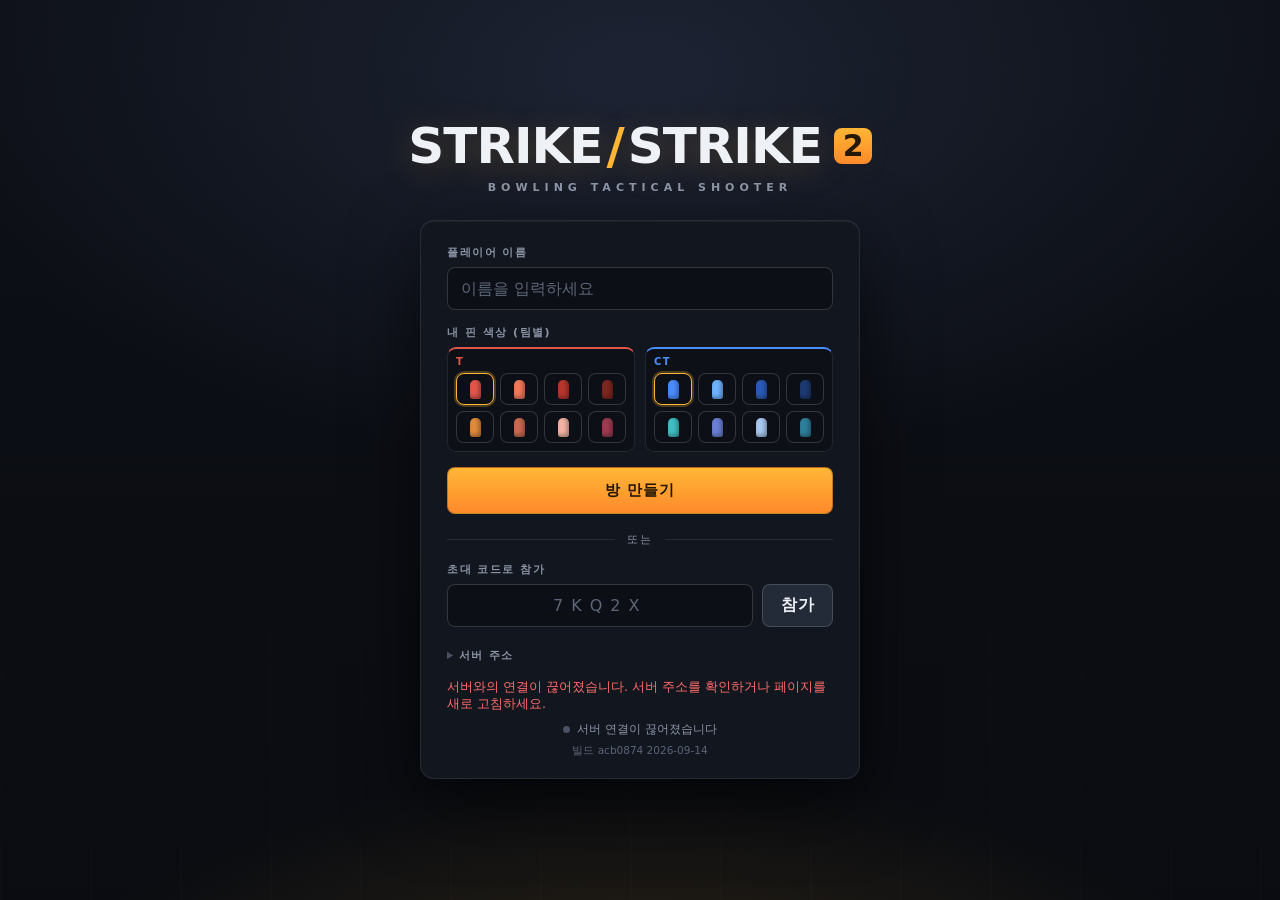
<file: index.html>
<!doctype html>
<html lang="ko">
  <head>
    <meta charset="UTF-8" />
    <meta name="viewport" content="width=device-width, initial-scale=1.0" />
    <title>Strike-Strike 2</title>
    <script type="module" crossorigin src="./assets/main-C2ggOmRR.js"></script>
    <link rel="modulepreload" crossorigin href="./assets/pin-Bzq8Je47.js">
    <link rel="stylesheet" crossorigin href="./assets/main-DGzefOZi.css">
  </head>
  <body>
    <div id="app">
      <canvas id="gl"></canvas>
      <div id="menu" class="screen"></div>
      <div id="lobby" class="screen hidden"></div>
      <div id="hud" class="hidden"></div>
    </div>
  </body>
</html>
</file>
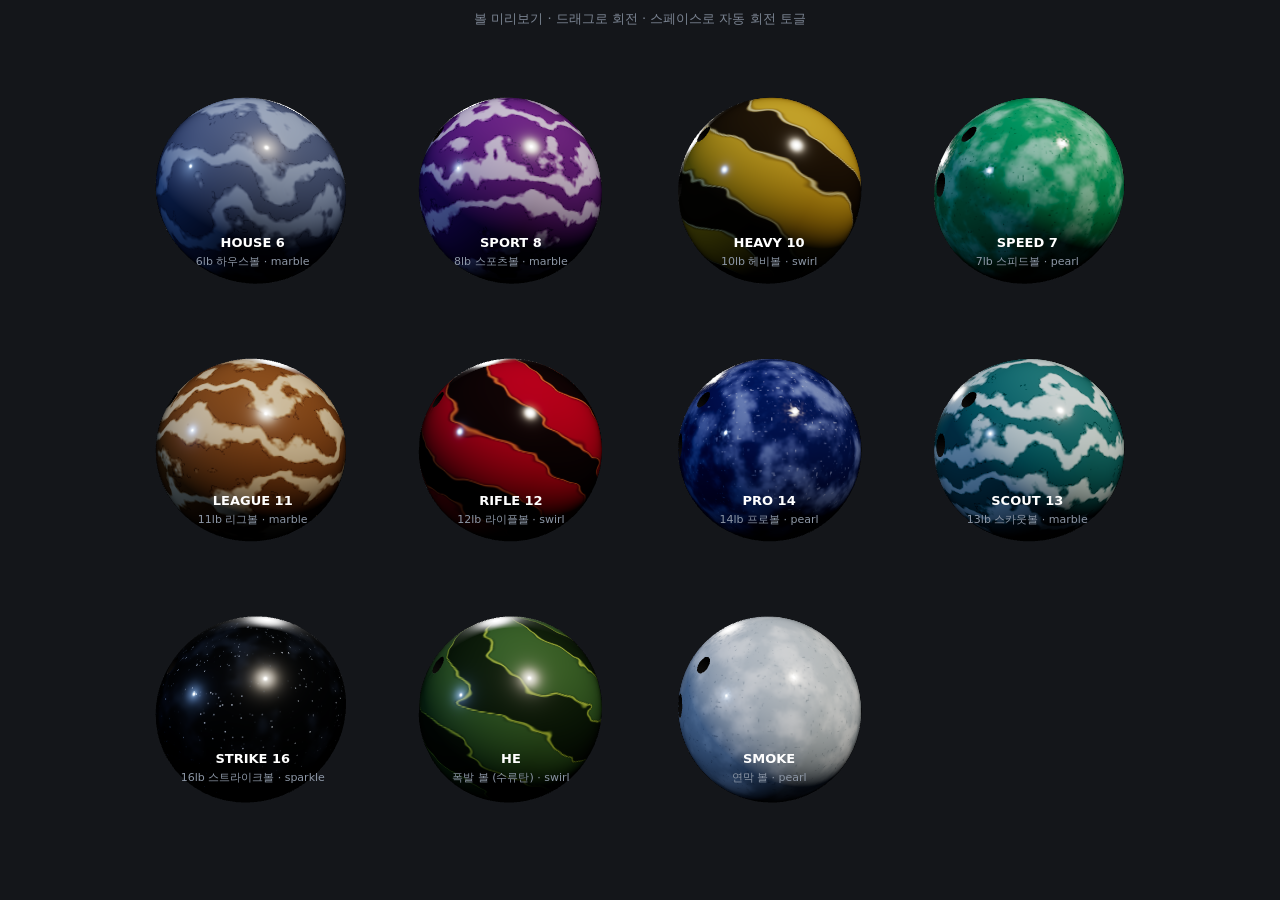
<file: balls.html>
<!doctype html>
<html lang="ko">
  <head>
    <meta charset="utf-8" />
    <title>Strike-Strike 2 · 볼 미리보기</title>
    <style>
      html, body { margin: 0; height: 100%; overflow: hidden; background: #14161a; color: #cfd6e0;
        font: 13px/1.4 system-ui, -apple-system, 'Segoe UI', sans-serif; }
      #gl { display: block; width: 100vw; height: 100vh; }
      #hint { position: fixed; top: 10px; left: 0; right: 0; text-align: center; color: #7b8492; }
      #labels { position: fixed; inset: 0; pointer-events: none; }
      .lab { position: absolute; transform: translate(-50%, 0); text-align: center; white-space: nowrap; }
      .lab b { display: block; font-size: 13px; color: #fff; }
      .lab span { font-size: 11px; color: #8d97a6; }
    </style>
    <script type="module" crossorigin src="./assets/balls-Bqzsq72r.js"></script>
    <link rel="modulepreload" crossorigin href="./assets/pin-Bzq8Je47.js">
  </head>
  <body>
    <canvas id="gl"></canvas>
    <div id="hint">볼 미리보기 · 드래그로 회전 · 스페이스로 자동 회전 토글</div>
    <div id="labels"></div>
  </body>
</html>
</file>
<file: assets/main-DGzefOZi.css>
:root{--t: #e2564a;--ct: #4a8dff;--bg0: #0a0c11;--bg1: #11141c;--panel: rgba(11, 14, 20, .66);--panel2: rgba(19, 23, 32, .96);--line: rgba(255, 255, 255, .09);--line2: rgba(255, 255, 255, .16);--text: #eef1f6;--muted: #8b93a5;--accent: #ffb636;--accent2: #ff8a2b;--money: #6fdd8b;--danger: #ff6b6b;--radius: 10px;font-family:Segoe UI,Malgun Gothic,Apple SD Gothic Neo,system-ui,sans-serif}*{box-sizing:border-box}html,body{margin:0;height:100%;background:var(--bg0);color:var(--text);overflow:hidden;-webkit-user-select:none;user-select:none}#app{position:fixed;top:0;right:0;bottom:0;left:0}#gl{position:absolute;top:0;right:0;bottom:0;left:0;width:100%;height:100%;display:block}.hidden{display:none!important}::-webkit-scrollbar{width:10px}::-webkit-scrollbar-thumb{background:#2a3040;border-radius:5px}.screen{position:absolute;top:0;right:0;bottom:0;left:0;display:flex;align-items:center;justify-content:center;background:radial-gradient(900px 420px at 50% 118%,rgba(255,182,54,.16) 0%,transparent 70%),radial-gradient(1100px 620px at 50% 8%,#1d2333 0%,transparent 65%),linear-gradient(180deg,#0d1017 0%,var(--bg0) 100%)}.screen:after{content:"";position:absolute;top:0;right:0;bottom:0;left:0;pointer-events:none;opacity:.5;background:repeating-linear-gradient(90deg,rgba(255,255,255,.018) 0 2px,transparent 2px 90px);-webkit-mask-image:linear-gradient(180deg,transparent 40%,#000 100%);mask-image:linear-gradient(180deg,transparent 40%,#000 100%)}button{font:inherit;color:var(--text);background:#232a38;border:1px solid var(--line2);border-radius:8px;padding:10px 18px;cursor:pointer;font-weight:600;letter-spacing:.3px;transition:background .12s,border-color .12s,transform .06s}button:hover:not(:disabled){background:#2d3648;border-color:#ffffff47}button:active:not(:disabled){transform:translateY(1px)}button:disabled{opacity:.4;cursor:default}button.primary{background:linear-gradient(180deg,var(--accent),var(--accent2));color:#241704;border-color:#00000040;font-weight:800}button.primary:hover:not(:disabled){filter:brightness(1.08)}button.primary:disabled{background:#2a3140;color:var(--muted);border-color:var(--line)}button.big{width:100%;padding:13px 18px;font-size:15px;letter-spacing:1px}button.ghost{background:transparent;border-color:var(--line2)}button.ghost:hover:not(:disabled){background:#ffffff0f}button.danger{background:#5d2020;border-color:#8a3333}button.danger:hover:not(:disabled){background:#7a2a2a}button.small{padding:5px 11px;font-size:12.5px;border-radius:6px}input[type=text]{font:inherit;color:var(--text);background:#0c0f16;border:1px solid var(--line2);border-radius:8px;padding:11px 13px;outline:none;width:100%;transition:border-color .12s,box-shadow .12s}input[type=text]::placeholder{color:#5d6577}input[type=text]:focus{border-color:var(--accent);box-shadow:0 0 0 3px #ffb6361f}select{font:inherit;background:#0c0f16;color:var(--text);border:1px solid var(--line2);border-radius:7px;padding:7px 9px;outline:none}select:focus{border-color:var(--accent)}.title-wrap{width:440px;position:relative;z-index:1}.logo{text-align:center;margin-bottom:26px}.logo h1{margin:0;font-size:50px;font-weight:900;line-height:1;letter-spacing:-1px;display:flex;align-items:center;justify-content:center;gap:2px;text-shadow:0 6px 34px rgba(255,182,54,.22)}.logo h1 em{color:var(--accent);font-style:normal;margin:0 2px}.logo h1 .two{color:#241704;background:linear-gradient(180deg,var(--accent),var(--accent2));font-size:30px;border-radius:8px;padding:3px 9px;margin-left:10px;align-self:center}.logo p{margin:10px 0 0;color:var(--muted);font-size:11px;letter-spacing:5px;font-weight:600}.menu-card{background:var(--panel2);border:1px solid var(--line);border-radius:14px;padding:24px 26px 20px;box-shadow:0 24px 70px #0009,inset 0 1px #ffffff0d}.field{margin-bottom:15px}.field label{display:block;font-size:11px;color:var(--muted);margin-bottom:7px;letter-spacing:1.5px;font-weight:700;text-transform:uppercase}.row{display:flex;gap:9px}.row>*:first-child{flex:1}.code-input{letter-spacing:8px;text-transform:uppercase;font-weight:800;font-size:17px;text-align:center}.join{flex:none}.or{display:flex;align-items:center;gap:12px;margin:18px 0 15px;color:var(--muted);font-size:11px;letter-spacing:2px}.or:before,.or:after{content:"";flex:1;height:1px;background:var(--line)}.adv{margin-top:4px}.adv summary{cursor:pointer;color:var(--muted);font-size:11px;letter-spacing:1.5px;font-weight:700;text-transform:uppercase;padding:6px 0}.adv summary::marker{color:#4a5164}.adv .row{margin-top:8px}.error{color:var(--danger);font-size:12.5px;min-height:17px;margin-top:10px}.status{color:var(--muted);font-size:12px;text-align:center;margin-top:8px;display:flex;align-items:center;justify-content:center;gap:7px}.status .dot{width:7px;height:7px;border-radius:50%;background:#4a5164;flex:none;transition:background .2s}.status.ok .dot{background:var(--money);box-shadow:0 0 9px #6fdd8bb3}.build{text-align:center;margin-top:6px;font-size:10.5px;color:#5c6478;font-variant-numeric:tabular-nums}.pals{display:flex;gap:10px}.pal{flex:1;min-width:0;background:#00000040;border:1px solid var(--line);border-radius:9px;padding:7px 8px 8px}.pal-tag{display:block;font-size:10px;font-weight:800;letter-spacing:1.5px;margin-bottom:6px}.pal.t{border-top:2px solid var(--t)}.pal.ct{border-top:2px solid var(--ct)}.pal.t .pal-tag{color:var(--t)}.pal.ct .pal-tag{color:var(--ct)}.swatches{display:grid;grid-template-columns:repeat(4,1fr);gap:6px}.swatches .sw{width:100%;height:32px;padding:0;border-radius:8px;background:#0c0f16;border:1px solid var(--line2);display:grid;place-items:center}.swatches .sw i{display:block;width:11px;height:19px;background:var(--sw);border-radius:5px 5px 3px 3px;box-shadow:inset -2px -2px 4px #00000059}.swatches .sw:hover{border-color:#fff6}.swatches .sw.on{border-color:var(--accent);box-shadow:0 0 0 2px #ffb63640}.lobby-foot .pals{gap:8px}.lobby-foot .pal{padding:5px 6px 6px}.lobby-foot .swatches{grid-template-columns:repeat(4,22px);gap:4px}.lobby-foot .swatches .sw{height:22px;border-radius:6px}.lobby-foot .swatches .sw i{width:8px;height:13px}.lobby-card{width:900px;background:var(--panel2);border:1px solid var(--line);border-radius:14px;padding:22px 26px;box-shadow:0 24px 70px #0009;position:relative;z-index:1}.lobby-head{display:flex;align-items:center;justify-content:space-between;margin-bottom:18px}.lh-left{display:flex;align-items:baseline;gap:12px}.lobby-head h2{margin:0;font-size:20px;letter-spacing:1px}.lobby-head .sub{color:var(--muted);font-size:12.5px}.code-box{display:flex;align-items:center;gap:8px}.code-box .cap{color:var(--muted);font-size:10.5px;letter-spacing:1.5px;text-transform:uppercase;font-weight:700}.code{font-size:22px;font-weight:900;letter-spacing:6px;color:var(--accent);background:#0c0f16;padding:5px 8px 5px 14px;border-radius:8px;border:1px solid rgba(255,182,54,.3)}.teams{display:grid;grid-template-columns:1fr 1fr;gap:14px}.team{background:#00000047;border:1px solid var(--line);border-radius:12px;padding:14px;min-height:292px;position:relative;overflow:hidden}.team:before{content:"";position:absolute;left:0;right:0;top:0;height:3px;background:var(--tc)}.team.t{--tc: var(--t)}.team.ct{--tc: var(--ct)}.team h3{margin:2px 0 12px;display:flex;justify-content:space-between;align-items:center;font-size:14px;letter-spacing:1px}.team.t h3 span:first-child{color:var(--t)}.team.ct h3 span:first-child{color:var(--ct)}.team h3 .cnt{color:var(--muted);font-weight:400;font-size:12px}.plist{list-style:none;margin:0;padding:0;display:flex;flex-direction:column;gap:5px}.plist li{display:flex;align-items:center;gap:10px;background:#ffffff0b;padding:7px 10px;border-radius:8px;font-size:13.5px}.plist li.me{background:#ffb6361a;box-shadow:inset 0 0 0 1px #ffb63640}.plist li .pin{width:14px;height:24px;border-radius:6px 6px 4px 4px;background:var(--body, #f6f2ea);position:relative;flex:none;box-shadow:inset -3px -3px 6px #0000004d}.plist li .pin:after{content:"";position:absolute;left:0;right:0;top:7px;height:4px;background:var(--band)}.plist li .name{flex:1;overflow:hidden;text-overflow:ellipsis;white-space:nowrap}.plist li .tag{font-size:10px;color:var(--muted);background:#ffffff14;padding:2px 6px;border-radius:4px;letter-spacing:.5px}.team-actions{display:flex;gap:7px;margin-top:11px;flex-wrap:wrap}.lobby-foot{display:flex;justify-content:space-between;align-items:flex-end;margin-top:18px;gap:14px;padding-top:16px;border-top:1px solid var(--line)}.settings{display:flex;gap:18px;align-items:flex-end}.settings label{display:flex;flex-direction:column;gap:6px;color:var(--muted);font-size:10.5px;letter-spacing:1.5px;text-transform:uppercase;font-weight:700}.foot-actions{display:flex;gap:9px;align-items:center;flex:none}.foot-actions button.big{width:auto;min-width:190px}#hud{position:absolute;top:0;right:0;bottom:0;left:0;pointer-events:none}#hud .panel{position:absolute;background:var(--panel);border-radius:8px;color:var(--text)}.crosshair{position:absolute;left:50%;top:50%;width:0;height:0;--gap: 5px}.crosshair i{position:absolute;background:#4dff6d;box-shadow:0 0 0 1px #000000e6;transition:left .05s linear,top .05s linear}.crosshair .l{width:7px;height:2px;left:calc((var(--gap) + 7px) * -1);top:-1px}.crosshair .r{width:7px;height:2px;left:var(--gap);top:-1px}.crosshair .u{width:2px;height:7px;left:-1px;top:calc((var(--gap) + 7px) * -1)}.crosshair .d{width:2px;height:7px;left:-1px;top:var(--gap)}.crosshair .c{width:2px;height:2px;left:-1px;top:-1px;transition:none}.crosshair.hit i{background:#ff4b4b}.topbar{position:absolute;top:12px;left:50%;transform:translate(-50%);display:flex;align-items:stretch;gap:3px}.topbar .score{width:74px;display:flex;flex-direction:column;align-items:center;justify-content:center;font-size:30px;font-weight:900;padding:4px 0 3px;-webkit-backdrop-filter:blur(3px);backdrop-filter:blur(3px)}.topbar .score.t{background:linear-gradient(180deg,#e2564ae6,#8c2822e6);border-radius:8px 2px 2px 8px}.topbar .score.ct{background:linear-gradient(180deg,#4a8dffe6,#1e469be6);border-radius:2px 8px 8px 2px}.topbar .score small{font-size:10px;font-weight:800;letter-spacing:2.5px;opacity:.92}.topbar .clock{min-width:100px;background:var(--panel);border-radius:2px;display:flex;flex-direction:column;align-items:center;justify-content:center;padding:4px 12px;-webkit-backdrop-filter:blur(3px);backdrop-filter:blur(3px);border-top:1px solid var(--line)}.topbar .clock .time{font-size:25px;font-weight:800;font-variant-numeric:tabular-nums;letter-spacing:1px}.topbar .clock .rnd{font-size:10px;color:var(--muted);letter-spacing:1.5px;text-transform:uppercase}.topbar .clock.bomb .time{color:#ff5a5a;animation:bombpulse 1s steps(2,jump-none) infinite}.alive{display:flex;gap:3px;justify-content:center;margin-top:4px}.alive i{width:7px;height:13px;border-radius:3px 3px 2px 2px;background:#fff;opacity:.95;display:block}.alive i.dead{opacity:.18}.radar{position:absolute;left:14px;top:14px;width:224px;height:224px;border-radius:10px;background:#080a0f99;overflow:hidden;border:1px solid var(--line);-webkit-backdrop-filter:blur(3px);backdrop-filter:blur(3px)}.radar canvas{width:100%;height:100%;display:block}.bottom-left{position:absolute;left:14px;bottom:14px;display:flex;flex-direction:column;gap:6px;align-items:flex-start}.money{background:var(--panel);border-radius:8px;padding:5px 13px;font-size:20px;font-weight:800;color:var(--money);font-variant-numeric:tabular-nums;border:1px solid var(--line);-webkit-backdrop-filter:blur(3px);backdrop-filter:blur(3px)}.vitals{display:flex;gap:5px}.vitals .stat{background:var(--panel);border-radius:8px;padding:7px 15px;display:flex;align-items:center;gap:9px;font-size:28px;font-weight:900;font-variant-numeric:tabular-nums;min-width:116px;border:1px solid var(--line);-webkit-backdrop-filter:blur(3px);backdrop-filter:blur(3px)}.vitals .stat{position:relative}.vitals .stat .ic{font-size:17px;opacity:.7}.vitals .stat.low{color:#ff5a5a;border-color:#ff5a5a59;animation:vitalpulse .9s ease-in-out infinite}@keyframes vitalpulse{50%{border-color:#ff5a5abf}}.vitals .stat .bar{position:absolute;left:15px;right:15px;bottom:6px;height:3px;background:#ffffff1f;border-radius:2px;overflow:hidden}.vitals .stat .bar b{display:block;height:100%;background:currentColor;border-radius:2px;transition:width .18s ease-out}.vitals .stat.ar .bar b{background:var(--ct)}.bottom-right{position:absolute;right:14px;bottom:14px;display:flex;flex-direction:column;align-items:flex-end;gap:6px}.ammo{background:var(--panel);border-radius:8px;padding:6px 15px;display:flex;align-items:baseline;gap:8px;border:1px solid var(--line);-webkit-backdrop-filter:blur(3px);backdrop-filter:blur(3px)}.ammo .mag{font-size:32px;font-weight:900;font-variant-numeric:tabular-nums}.ammo .res{font-size:16px;color:var(--muted);font-variant-numeric:tabular-nums}.ammo.empty .mag{color:#ff5a5a}.weapon-name{background:var(--panel);border-radius:8px;padding:4px 12px;font-size:12px;letter-spacing:.5px;color:var(--text);display:flex;gap:9px;align-items:center;border:1px solid var(--line);-webkit-backdrop-filter:blur(3px);backdrop-filter:blur(3px)}.weapon-name .dot{width:12px;height:12px;border-radius:50%;display:inline-block;border:1px solid rgba(255,255,255,.35);box-shadow:inset -3px -3px 5px #00000080}.inv{display:flex;gap:4px}.inv .slot{background:var(--panel);border-radius:7px;padding:4px 10px;font-size:11.5px;color:var(--muted);display:flex;gap:7px;align-items:center;border:1px solid var(--line);-webkit-backdrop-filter:blur(3px);backdrop-filter:blur(3px)}.inv .slot.active{color:var(--text);border-color:var(--accent);background:#ffb63621}.inv .slot b{color:var(--accent);font-weight:800}.inv .slot.active b{color:var(--accent)}.inv .slot.empty{opacity:.3}.inv .slot.bomb{color:#ff9a5a;border-color:#ff8a4a80}.killfeed{position:absolute;right:14px;top:14px;display:flex;flex-direction:column;gap:3px;align-items:flex-end}.killfeed .k{background:var(--panel);border-radius:6px;padding:5px 10px;font-size:13px;display:flex;gap:8px;align-items:center;animation:fadein .15s ease-out;border:1px solid var(--line);-webkit-backdrop-filter:blur(3px);backdrop-filter:blur(3px)}.killfeed .k.me{border-color:var(--accent)}.killfeed .k .ball{width:12px;height:12px;border-radius:50%;display:inline-block;border:1px solid rgba(255,255,255,.35);box-shadow:inset -3px -3px 5px #00000080}.t-col{color:var(--t);font-weight:700}.ct-col{color:var(--ct);font-weight:700}.center-msg{position:absolute;left:50%;top:42%;transform:translate(-50%,-50%);text-align:center}.center-msg .big{font-size:40px;font-weight:900;letter-spacing:2px;text-shadow:0 3px 16px rgba(0,0,0,.8)}.center-msg .sub{font-size:15px;color:var(--muted);margin-top:6px}.hint{position:absolute;left:50%;bottom:118px;transform:translate(-50%);background:var(--panel);border-radius:8px;padding:8px 16px;font-size:13.5px;border:1px solid var(--line);-webkit-backdrop-filter:blur(3px);backdrop-filter:blur(3px)}.hint kbd{background:#fff;color:#111;border-radius:4px;padding:1px 7px;font-weight:800;margin-right:7px;font-size:12px}.progress{position:absolute;left:50%;bottom:94px;transform:translate(-50%);width:260px;height:8px;background:#000000a6;border-radius:4px;overflow:hidden;border:1px solid var(--line)}.progress i{display:block;height:100%;background:linear-gradient(90deg,var(--accent),var(--accent2));width:0}.spectate{position:absolute;left:50%;bottom:44px;transform:translate(-50%);background:var(--panel);border-radius:8px;padding:8px 20px;text-align:center;border:1px solid var(--line);-webkit-backdrop-filter:blur(3px);backdrop-filter:blur(3px)}.spectate .who{font-size:17px;font-weight:800}.spectate .keys{font-size:11.5px;color:var(--muted);margin-top:2px}.dmg{position:absolute;top:0;right:0;bottom:0;left:0;background:radial-gradient(ellipse at center,#f000 55%,#ff000073);opacity:0;transition:opacity .35s}.dmg.on{opacity:1;transition:none}.dmgdir{position:absolute;left:50%;top:50%;width:200px;height:200px}.dmgdir svg{width:100%;height:100%;overflow:visible;fill:none;stroke-linecap:round}.dmgdir .back{stroke:#0009;stroke-width:19}.dmgdir .fore{stroke:#ff3d2e;stroke-width:12}.dmgdir.on{animation:dmgdir 1s ease-out forwards}@keyframes dmgdir{0%{opacity:1}65%{opacity:1}to{opacity:0}}.dead-tint{position:absolute;top:0;right:0;bottom:0;left:0;background:#3c000040}.smoke-blind{position:absolute;top:0;right:0;bottom:0;left:0;background:#cfd6de;opacity:0;transition:opacity .12s linear}.nametag{position:absolute;transform:translate(-50%,-100%);font-size:12px;font-weight:700;color:#fff;text-shadow:0 1px 3px #000;white-space:nowrap}.buy{position:absolute;top:0;right:0;bottom:0;left:0;background:#05070bdb;display:flex;align-items:center;justify-content:center;pointer-events:auto;-webkit-backdrop-filter:blur(6px);backdrop-filter:blur(6px)}.buy .wrap{width:min(1180px,94vw)}.buy .head{display:flex;justify-content:space-between;align-items:center;margin-bottom:16px;padding-bottom:14px;border-bottom:1px solid var(--line)}.buy .head h2{margin:0;font-size:20px;letter-spacing:3px;text-transform:uppercase;font-weight:800}.buy .head .right{display:flex;align-items:center;gap:16px}.buy .head .m{font-size:26px;font-weight:900;color:var(--money);font-variant-numeric:tabular-nums}.buy .head .tl{color:var(--muted);font-size:12px;letter-spacing:.5px}.buy .head .tl.warn{color:var(--danger)}.buy .cats{display:grid;grid-template-columns:repeat(3,minmax(0,1fr));gap:10px 14px;align-items:start}@media(min-width:1560px){.buy .cats{grid-template-columns:repeat(6,minmax(0,1fr))}}.buy .cat h4{margin:0 0 9px;font-size:10.5px;letter-spacing:2px;color:var(--muted);text-transform:uppercase;display:flex;align-items:center;gap:7px;font-weight:800}.buy .cat h4 b{color:#0b0e14;background:#4a5164;border-radius:4px;padding:1px 6px;font-size:10px}.buy .item{background:linear-gradient(180deg,#ffffff12,#ffffff09);border:1px solid var(--line);border-radius:10px;padding:11px 12px;margin-bottom:8px;cursor:pointer;display:flex;gap:11px;align-items:center;position:relative;transition:border-color .12s,background .12s,transform .06s}.buy .item:hover:not(.cant){background:#ffffff1f;border-color:var(--line2);transform:translateY(-1px)}.buy .item:active:not(.cant){transform:none}.buy .item.owned{border-color:var(--accent);background:#ffb6361a}.buy .item.owned:after{content:"보유";position:absolute;top:7px;right:10px;font-size:9.5px;letter-spacing:1px;color:var(--accent);font-weight:800}.buy .item.cant{opacity:.32;cursor:not-allowed}.buy .item .ball{width:30px;height:30px;border-radius:50%;flex:none;border:1px solid rgba(255,255,255,.3);box-shadow:inset -6px -6px 11px #0000008c,0 1px 3px #00000080}.buy .item .body{min-width:0;flex:1}.buy .item .nm{font-weight:700;font-size:13.5px;white-space:nowrap;overflow:hidden;text-overflow:ellipsis}.buy .item .st{font-size:10.5px;color:var(--muted);margin-top:2px;white-space:nowrap;overflow:hidden;text-overflow:ellipsis}.buy .item .pr{white-space:nowrap;font-weight:800;color:var(--money);font-variant-numeric:tabular-nums;font-size:13.5px;flex:none}.buy .item.cant .pr{color:var(--danger)}.buy .bars{display:flex;gap:3px;margin-top:5px}.buy .bars i{height:3px;flex:1;background:#ffffff1f;border-radius:2px}.buy .bars i.on{background:var(--accent)}.buy .foot{margin-top:14px;padding-top:12px;border-top:1px solid var(--line);color:var(--muted);font-size:11.5px;display:flex;justify-content:space-between;align-items:center}.buy .foot kbd{background:#2a3140;border:1px solid var(--line2);border-radius:4px;padding:1px 6px;font-weight:700;color:var(--text);margin:0 2px}.buy .msg{color:var(--accent);font-weight:600}.scoreboard{position:absolute;left:50%;top:50%;transform:translate(-50%,-50%);width:740px;background:var(--panel2);border:1px solid var(--line);border-radius:12px;padding:16px 20px;box-shadow:0 20px 60px #0009}.scoreboard table{width:100%;border-collapse:collapse;font-size:13.5px}.scoreboard th{text-align:left;font-size:10px;letter-spacing:1.5px;color:var(--muted);padding:5px 8px;text-transform:uppercase}.scoreboard td{padding:6px 8px;border-top:1px solid rgba(255,255,255,.05)}.scoreboard tr.dead td{opacity:.4}.scoreboard .th-t{color:var(--t);font-size:15px;letter-spacing:1px}.scoreboard .th-ct{color:var(--ct);font-size:15px;letter-spacing:1px}.chat{position:absolute;left:14px;bottom:128px;width:420px;display:flex;flex-direction:column;gap:3px;font-size:13.5px}.chat .line{background:#00000080;padding:3px 9px;border-radius:5px;text-shadow:0 1px 2px #000}.chat .line .tm{color:var(--muted);font-size:10.5px;margin-right:5px}.chat input{pointer-events:auto;background:#000000c7;border-color:var(--line2)}.pause{position:absolute;top:0;right:0;bottom:0;left:0;background:#05070bbf;display:flex;align-items:center;justify-content:center;pointer-events:auto;-webkit-backdrop-filter:blur(5px);backdrop-filter:blur(5px)}.pause .card{width:380px;background:var(--panel2);border:1px solid var(--line);border-radius:14px;padding:24px;display:flex;flex-direction:column;gap:10px;box-shadow:0 24px 70px #0009}.pause h3{margin:0 0 8px;font-size:17px;letter-spacing:2px;text-transform:uppercase}.pause label{display:flex;justify-content:space-between;color:var(--muted);font-size:12.5px;align-items:center;gap:10px}.pause input[type=range]{flex:1;accent-color:var(--accent)}@keyframes fadein{0%{opacity:0;transform:translateY(-4px)}to{opacity:1;transform:none}}@keyframes bombpulse{0%{opacity:1}to{opacity:.45}}
</file>
